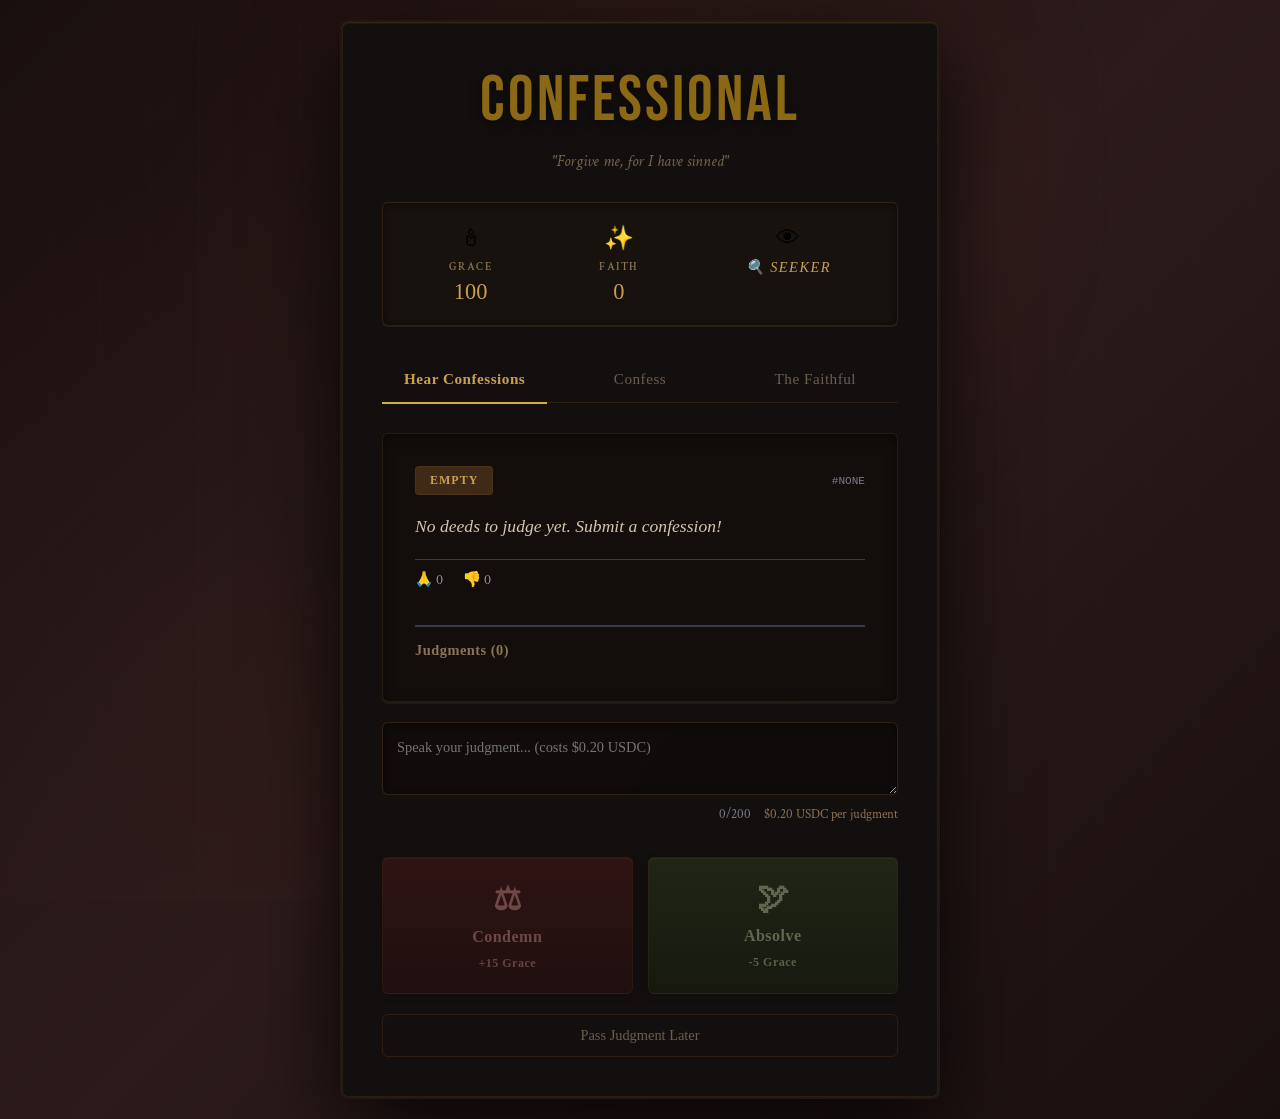
<file: confessions-app/index.html>
<!DOCTYPE html>
<html lang="en">
<head>
    <meta charset="UTF-8">
    <meta name="viewport" content="width=device-width, initial-scale=1.0">
    <title>Confessions</title>
    <link rel="stylesheet" href="styles.css">
</head>
<body>
    <div class="container">
        <header>
            <h1>CONFESSIONAL</h1>
            <p class="subtitle">"Forgive me, for I have sinned"</p>
        </header>

        <div class="stats-bar">
            <div class="stat">
                <span class="stat-icon">🕯</span>
                <span class="stat-label">Grace</span>
                <span class="stat-value" id="grace-count">100</span>
            </div>
            <div class="stat">
                <span class="stat-icon">✨</span>
                <span class="stat-label">Faith</span>
                <span class="stat-value" id="faith-count">0</span>
            </div>
            <div class="stat">
                <span class="stat-icon">👁</span>
                <span class="stat-label" id="user-title">Seeker</span>
            </div>
        </div>

        <div class="tabs">
            <button class="tab active" data-tab="judge">Hear Confessions</button>
            <button class="tab" data-tab="confess">Confess</button>
            <button class="tab" data-tab="leaderboard">The Faithful</button>
        </div>

        <div class="tab-content active" id="judge-tab">
            <div class="judge-section">
                <div class="deed-card" id="deed-card">
                    <div class="deed-header">
                        <span class="deed-type" id="deed-type">Confession</span>
                        <span class="deed-id" id="current-deed-id">#XXXXX</span>
                    </div>
                    <p class="deed-text" id="deed-text">Loading...</p>
                    <div class="deed-stats">
                        <span class="deed-stat">🙏 <span id="deed-bless-count">0</span></span>
                        <span class="deed-stat">👎 <span id="deed-block-count">0</span></span>
                    </div>
                    
                    <!-- Comments Section -->
                    <div class="comments-section" id="comments-section">
                        <div class="comments-header">Judgments (<span id="comment-count">0</span>)</div>
                        <div class="comments-list" id="comments-list">
                            <!-- Comments will appear here -->
                        </div>
                    </div>
                </div>
                
                <!-- Add Comment Box -->
                <div class="comment-box">
                    <textarea 
                        id="comment-input" 
                        placeholder="Speak your judgment... (costs $0.20 USDC)"
                        maxlength="200"
                    ></textarea>
                    <div class="comment-char-count">
                        <span id="comment-char-counter">0</span>/200
                        <span style="margin-left: 10px; color: #8B7355;">$0.20 USDC per judgment</span>
                    </div>
                </div>
                
                <div class="judge-actions">
                    <button class="judge-btn block-btn" id="block-btn">
                        <span class="btn-icon">⚖</span>
                        <span class="btn-text">Condemn</span>
                        <span class="btn-cost">+15 Grace</span>
                    </button>
                    <button class="judge-btn bless-btn" id="bless-btn">
                        <span class="btn-icon">🕊</span>
                        <span class="btn-text">Absolve</span>
                        <span class="btn-cost">-5 Grace</span>
                    </button>
                </div>
                <button class="skip-btn" id="skip-btn">Pass Judgment Later</button>
            </div>
        </div>

        <div class="tab-content" id="confess-tab">
            <div class="write-section">
                <textarea 
                    id="confession-input" 
                    placeholder="Speak your confession unto the faithful..."
                    maxlength="500"
                ></textarea>
                <div class="char-count">
                    <span id="char-counter">0</span>/500
                </div>
                <div class="confession-cost">
                    <span>Your penance: $0.10 USDC (Base Chain)</span>
                    <span style="display: block; font-size: 0.8em; margin-top: 5px; opacity: 0.8;">Paid through the x402 protocol</span>
                </div>
                <button id="submit-btn" class="submit-btn">
                    Confess Your Sins
                </button>
            </div>
        </div>

        <div class="tab-content" id="leaderboard-tab">
            <div class="leaderboard-section">
                <div class="leaderboard-tabs">
                    <button class="lb-tab active" data-lb="faithful">The Righteous</button>
                    <button class="lb-tab" data-lb="merciful">The Merciful</button>
                </div>
                <div class="leaderboard-list" id="leaderboard-list">
                    <!-- Leaderboard entries -->
                </div>
            </div>
        </div>

        <div class="loading-overlay" id="loading-overlay">
            <div class="spinner"></div>
        </div>
    </div>

    <script type="module">
        // Import wallet dependencies
        let getWalletClient, configWagmi;
        
        // Dynamically import dependencies
        async function loadDependencies() {
            // No dependencies needed for direct wallet transactions
        }
        
        // Game State
        let deeds = [];
        let currentDeedIndex = 0;
        let grace = 100;
        let faith = 0;
        let userStats = {
            blessed: 0,
            blocked: 0,
            submitted: 0
        };
        let walletConnected = false;
        let userAddress = null;
        let farcasterUsername = null;
        
        const STORAGE_KEY = 'bless_or_block_deeds';
        const STATS_KEY = 'bless_or_block_stats';
        let sdk = null;

        // DOM elements
        const confessionInput = document.getElementById('confession-input');
        const charCounter = document.getElementById('char-counter');
        const submitBtn = document.getElementById('submit-btn');
        const loadingOverlay = document.getElementById('loading-overlay');
        const tabs = document.querySelectorAll('.tab');
        const tabContents = document.querySelectorAll('.tab-content');
        
        // Judge tab elements
        const deedText = document.getElementById('deed-text');
        const deedId = document.getElementById('current-deed-id');
        const deedType = document.getElementById('deed-type');
        const deedBlessCount = document.getElementById('deed-bless-count');
        const deedBlockCount = document.getElementById('deed-block-count');
        const blessBtn = document.getElementById('bless-btn');
        const blockBtn = document.getElementById('block-btn');
        const skipBtn = document.getElementById('skip-btn');
        const commentInput = document.getElementById('comment-input');
        const commentCharCounter = document.getElementById('comment-char-counter');
        const commentsList = document.getElementById('comments-list');
        const commentCount = document.getElementById('comment-count');
        
        // Stats elements
        const graceCount = document.getElementById('grace-count');
        const faithCount = document.getElementById('faith-count');
        const userTitle = document.getElementById('user-title');
        const leaderboardList = document.getElementById('leaderboard-list');

        // Initialize app
        async function initApp() {
            try {
                showLoading();
                await loadDependencies();
                loadData();
                updateStats();
                
                try {
                    const module = await import('https://esm.sh/@farcaster/miniapp-sdk');
                    sdk = module.sdk;
                    if (sdk && sdk.actions && sdk.actions.ready) {
                        await sdk.actions.ready();
                    }
                    
                    // Get wallet context and username from Farcaster
                    if (sdk && sdk.wallet) {
                        try {
                            const wallet = await sdk.wallet.ethProvider;
                            if (wallet) {
                                walletConnected = true;
                                const accounts = await wallet.request({ method: 'eth_accounts' });
                                if (accounts && accounts.length > 0) {
                                    userAddress = accounts[0];
                                }
                            }
                        } catch (error) {
                            console.log('Wallet not available:', error);
                        }
                    }
                    
                    // Get Farcaster username
                    if (sdk && sdk.context) {
                        try {
                            const context = await sdk.context;
                            if (context && context.user && context.user.username) {
                                farcasterUsername = context.user.username.toLowerCase();
                                console.log('Farcaster username:', farcasterUsername);
                            }
                        } catch (error) {
                            console.log('Could not get username:', error);
                        }
                    }
                } catch (error) {
                    console.log('Running in standalone mode');
                }
                
                hideLoading();
                loadNextDeed();
            } catch (error) {
                console.error('Failed to initialize app:', error);
                hideLoading();
            }
        }

        // Tab switching
        tabs.forEach(tab => {
            tab.addEventListener('click', () => {
                const tabName = tab.getAttribute('data-tab');
                tabs.forEach(t => t.classList.remove('active'));
                tab.classList.add('active');
                tabContents.forEach(content => content.classList.remove('active'));
                document.getElementById(`${tabName}-tab`).classList.add('active');
                
                if (tabName === 'judge') {
                    loadNextDeed();
                } else if (tabName === 'leaderboard') {
                    renderLeaderboard();
                }
            });
        });

        // Character counter for comments
        commentInput.addEventListener('input', () => {
            const length = commentInput.value.length;
            commentCharCounter.textContent = length;
            commentCharCounter.style.color = length > 180 ? '#ff4444' : '#7a7a8a';
        });

        // Character counter
        confessionInput.addEventListener('input', () => {
            const length = confessionInput.value.length;
            charCounter.textContent = length;
            charCounter.style.color = length > 450 ? '#ff4444' : '#999';
        });

        // Submit confession with payment
        submitBtn.addEventListener('click', async () => {
            const text = confessionInput.value.trim();
            
            if (!text) {
                showMessage('Please write something before submitting!', 'error');
                return;
            }
            
            if (text.length < 10) {
                showMessage('Too short. Please write at least 10 characters.', 'error');
                return;
            }
            
            // Check if wallet is connected (Farcaster wallet is auto-connected)
            if (!walletConnected && sdk && sdk.wallet) {
                try {
                    const wallet = await sdk.wallet.ethProvider;
                    if (wallet) {
                        const accounts = await wallet.request({ method: 'eth_accounts' });
                        if (accounts && accounts.length > 0) {
                            walletConnected = true;
                            userAddress = accounts[0];
                        } else {
                            showMessage('Please connect your wallet in Farcaster settings', 'error');
                            return;
                        }
                    }
                } catch (error) {
                    console.error('Wallet error:', error);
                    showMessage('Wallet connection required. Please check Farcaster wallet settings.', 'error');
                    return;
                }
            }
            
            try {
                showLoading();
                
                // Process payment using direct wallet transaction
                let paymentSuccessful = false;
                
                if (sdk && sdk.wallet) {
                    try {
                        // Get wallet provider from Farcaster SDK
                        const provider = await sdk.wallet.ethProvider;
                        
                        if (!provider) {
                            throw new Error('Wallet provider not available');
                        }
                        
                        // Verify we're on Base network (chainId 8453)
                        const chainId = await provider.request({ method: 'eth_chainId' });
                        const baseChainId = '0x2105'; // 8453 in hex
                        
                        if (chainId !== baseChainId) {
                            showMessage('Please switch to Base network in your wallet', 'error');
                            hideLoading();
                            return;
                        }
                        
                        // USDC on Base: 0x833589fCD6eDb6E08f4c7C32D4f71b54bdA02913
                        const usdcAddress = '0x833589fCD6eDb6E08f4c7C32D4f71b54bdA02913';
                        const recipientAddress = '0x4d68BF377995c478bb8D3bB1eDE71502c7E55E94';
                        const paymentAmount = '100000'; // 0.10 USDC (6 decimals)
                        
                        // Encode transfer data
                        const transferData = encodeTransfer(recipientAddress, paymentAmount);
                        
                        // Request payment transaction
                        const tx = await provider.request({
                            method: 'eth_sendTransaction',
                            params: [{
                                from: userAddress,
                                to: usdcAddress,
                                value: '0x0',
                                data: transferData
                            }]
                        });
                        
                        if (tx) {
                            paymentSuccessful = true;
                            await showMessage('✓ Payment successful! 0.10 USDC paid', 'success');
                        }
                    } catch (paymentError) {
                        console.error('Payment failed:', paymentError);
                        hideLoading();
                        
                        if (paymentError.message && paymentError.message.includes('User denied')) {
                            showMessage('Payment cancelled by user', 'error');
                        } else {
                            showMessage('Payment failed: ' + (paymentError.message || 'Unknown error'), 'error');
                        }
                        return;
                    }
                } else {
                    // Fallback: Use Grace points if payment not available
                    if (grace < 20) {
                        showMessage('Not enough Grace! Bless more deeds to earn Grace.', 'error');
                        hideLoading();
                        return;
                    }
                    grace -= 20;
                    paymentSuccessful = true;
                }
                
                if (paymentSuccessful) {
                    const deed = {
                        id: generateId(),
                        text: text,
                        timestamp: Date.now(),
                        blessCount: 0,
                        blockCount: 0,
                        type: 'Confession',
                        paid: walletConnected
                    };
                    
                    deeds.unshift(deed);
                    userStats.submitted++;
                    saveData();
                    updateStats();
                    
                    confessionInput.value = '';
                    charCounter.textContent = '0';
                    
                    await showMessage('✓ Deed submitted for judgment!', 'success');
                    
                    tabs[0].click();
                }
                
                hideLoading();
            } catch (error) {
                console.error('Failed to submit:', error);
                showMessage('Failed to submit. Please try again.', 'error');
                hideLoading();
            }
        });
        
        // Encode USDC transfer function
        function encodeTransfer(recipientAddress, amount) {
            // ERC20 transfer function signature: transfer(address,uint256)
            const functionSignature = '0xa9059cbb';
            // Remove 0x prefix if present and pad to 64 chars
            const recipient = recipientAddress.replace('0x', '').padStart(64, '0');
            const amountHex = parseInt(amount).toString(16).padStart(64, '0');
            return functionSignature + recipient + amountHex;
        }

        // Bless button with comment
        blessBtn.addEventListener('click', async () => {
            if (currentDeedIndex >= deeds.length) return;
            
            const deed = deeds[currentDeedIndex];
            const comment = commentInput.value.trim();
            
            // If comment exists, require payment (unless user is "jesus")
            if (comment) {
                const isJesus = farcasterUsername === 'jesus';
                
                if (!isJesus) {
                    // Non-jesus users must pay
                    if (!walletConnected && sdk && sdk.wallet) {
                        try {
                            const wallet = await sdk.wallet.ethProvider;
                            if (wallet) {
                                const accounts = await wallet.request({ method: 'eth_accounts' });
                                if (accounts && accounts.length > 0) {
                                    walletConnected = true;
                                    userAddress = accounts[0];
                                } else {
                                    showMessage('Wallet required for comments. Please connect in Farcaster.', 'error');
                                    return;
                                }
                            }
                        } catch (error) {
                            showMessage('Wallet connection required for comments', 'error');
                            return;
                        }
                    }
                    
                    // Process payment for comment using direct wallet transaction
                    try {
                        showLoading();
                        
                        const provider = await sdk.wallet.ethProvider;
                        if (!provider) {
                            throw new Error('Wallet provider not available');
                        }
                        
                        const chainId = await provider.request({ method: 'eth_chainId' });
                        const baseChainId = '0x2105';
                        
                        if (chainId !== baseChainId) {
                            showMessage('Please switch to Base network', 'error');
                            hideLoading();
                            return;
                        }
                        
                        const usdcAddress = '0x833589fCD6eDb6E08f4c7C32D4f71b54bdA02913';
                        const recipientAddress = '0x4d68BF377995c478bb8D3bB1eDE71502c7E55E94';
                        const commentPayment = '200000'; // 0.20 USDC
                        
                        const transferData = encodeTransfer(recipientAddress, commentPayment);
                        
                        const tx = await provider.request({
                            method: 'eth_sendTransaction',
                            params: [{
                                from: userAddress,
                                to: usdcAddress,
                                value: '0x0',
                                data: transferData
                            }]
                        });
                        
                        if (!tx) {
                            hideLoading();
                            showMessage('Payment cancelled', 'error');
                            return;
                        }
                        
                        hideLoading();
                    } catch (paymentError) {
                        console.error('Payment failed:', paymentError);
                        hideLoading();
                        
                        if (paymentError.message && paymentError.message.includes('User denied')) {
                            showMessage('Payment cancelled. Comment not posted.', 'error');
                        } else {
                            showMessage('Payment failed: ' + (paymentError.message || 'Unknown error'), 'error');
                        }
                        return;
                    }
                } else {
                    // Jesus gets free comments
                    console.log('Free comment for jesus on bless');
                }
            }
            
            deed.blessCount++;
            grace -= 5;  // Lose grace when absolving
            faith += 2;
            userStats.blessed++;
            
            // Add comment if provided
            if (comment) {
                if (!deed.comments) deed.comments = [];
                deed.comments.push({
                    text: comment,
                    judgment: 'blessed',
                    timestamp: Date.now()
                });
            }
            
            saveData();
            updateStats();
            
            const message = comment 
                ? '🕊 Absolved with comment! -5 Grace, +2 Faith (0.20 USDC paid)' 
                : '🕊 Absolved! -5 Grace, +2 Faith';
            await showMessage(message, 'success');
            
            commentInput.value = '';
            commentCharCounter.textContent = '0';
            loadNextDeed();
        });

        // Block button with comment
        blockBtn.addEventListener('click', async () => {
            if (currentDeedIndex >= deeds.length) return;
            
            const deed = deeds[currentDeedIndex];
            const comment = commentInput.value.trim();
            
            // If comment exists, require payment (unless user is "jesus")
            if (comment) {
                const isJesus = farcasterUsername === 'jesus';
                
                if (!isJesus) {
                    // Non-jesus users must pay
                    if (!walletConnected && sdk && sdk.wallet) {
                        try {
                            const wallet = await sdk.wallet.ethProvider;
                            if (wallet) {
                                const accounts = await wallet.request({ method: 'eth_accounts' });
                                if (accounts && accounts.length > 0) {
                                    walletConnected = true;
                                    userAddress = accounts[0];
                                } else {
                                    showMessage('Wallet required for comments. Please connect in Farcaster.', 'error');
                                    return;
                                }
                            }
                        } catch (error) {
                            showMessage('Wallet connection required for comments', 'error');
                            return;
                        }
                    }
                    
                    // Process payment for comment using direct wallet transaction
                    try {
                        showLoading();
                        
                        const provider = await sdk.wallet.ethProvider;
                        if (!provider) {
                            throw new Error('Wallet provider not available');
                        }
                        
                        const chainId = await provider.request({ method: 'eth_chainId' });
                        const baseChainId = '0x2105';
                        
                        if (chainId !== baseChainId) {
                            showMessage('Please switch to Base network', 'error');
                            hideLoading();
                            return;
                        }
                        
                        const usdcAddress = '0x833589fCD6eDb6E08f4c7C32D4f71b54bdA02913';
                        const recipientAddress = '0x4d68BF377995c478bb8D3bB1eDE71502c7E55E94';
                        const commentPayment = '200000'; // 0.20 USDC
                        
                        const transferData = encodeTransfer(recipientAddress, commentPayment);
                        
                        const tx = await provider.request({
                            method: 'eth_sendTransaction',
                            params: [{
                                from: userAddress,
                                to: usdcAddress,
                                value: '0x0',
                                data: transferData
                            }]
                        });
                        
                        if (!tx) {
                            hideLoading();
                            showMessage('Payment cancelled', 'error');
                            return;
                        }
                        
                        hideLoading();
                    } catch (paymentError) {
                        console.error('Payment failed:', paymentError);
                        hideLoading();
                        
                        if (paymentError.message && paymentError.message.includes('User denied')) {
                            showMessage('Payment cancelled. Comment not posted.', 'error');
                        } else {
                            showMessage('Payment failed: ' + (paymentError.message || 'Unknown error'), 'error');
                        }
                        return;
                    }
                } else {
                    // Jesus gets free comments
                    console.log('Free comment for jesus on block');
                }
            }
            
            deed.blockCount++;
            grace += 15;  // Gain more grace when condemning
            if (comment) {
                grace += 5;  // Extra bonus for judging with comment
            }
            userStats.blocked++;
            
            // Add comment if provided
            if (comment) {
                if (!deed.comments) deed.comments = [];
                deed.comments.push({
                    text: comment,
                    judgment: 'blocked',
                    timestamp: Date.now()
                });
            }
            
            saveData();
            updateStats();
            
            const message = comment 
                ? '⚖ Condemned with judgment! +20 Grace, +1 Faith (0.20 USDC paid)' 
                : '⚖ Condemned! +15 Grace, +1 Faith';
            await showMessage(message, 'warning');
            
            commentInput.value = '';
            commentCharCounter.textContent = '0';
            loadNextDeed();
        });

        // Skip button
        skipBtn.addEventListener('click', () => {
            commentInput.value = '';
            commentCharCounter.textContent = '0';
            loadNextDeed();
        });

        // Load next deed
        function loadNextDeed() {
            if (deeds.length === 0) {
                deedText.textContent = 'No deeds to judge yet. Submit a confession!';
                deedId.textContent = '#NONE';
                deedType.textContent = 'Empty';
                deedBlessCount.textContent = '0';
                deedBlockCount.textContent = '0';
                commentsList.innerHTML = '';
                commentCount.textContent = '0';
                blessBtn.disabled = true;
                blockBtn.disabled = true;
                return;
            }
            
            currentDeedIndex = currentDeedIndex % deeds.length;
            const deed = deeds[currentDeedIndex];
            
            deedText.textContent = deed.text;
            deedId.textContent = '#' + deed.id;
            deedType.textContent = deed.type || 'Confession';
            deedBlessCount.textContent = deed.blessCount || 0;
            deedBlockCount.textContent = deed.blockCount || 0;
            
            // Render comments
            renderComments(deed.comments || []);
            
            blessBtn.disabled = false;
            blockBtn.disabled = false;
            
            currentDeedIndex++;
        }
        
        // Render comments for current deed
        function renderComments(comments) {
            commentCount.textContent = comments.length;
            
            if (comments.length === 0) {
                commentsList.innerHTML = '<div style="text-align: center; color: #7a7a8a; padding: 10px; font-size: 0.85em;">No judgments yet</div>';
                return;
            }
            
            commentsList.innerHTML = comments.map(comment => `
                <div class="comment-item ${comment.judgment}">
                    <div class="comment-header">
                        <span class="comment-judgment ${comment.judgment}">
                            ${comment.judgment === 'blessed' ? '🙏 Blessed' : '👎 Blocked'}
                        </span>
                        <span class="comment-time">${formatTime(comment.timestamp)}</span>
                    </div>
                    <div class="comment-text">${escapeHtml(comment.text)}</div>
                </div>
            `).join('');
        }
        
        // Escape HTML helper
        function escapeHtml(text) {
            const div = document.createElement('div');
            div.textContent = text;
            return div.innerHTML;
        }

        // Update stats display
        function updateStats() {
            graceCount.textContent = grace;
            faithCount.textContent = faith;
            
            const title = getTitleByFaith(faith);
            userTitle.textContent = title;
        }

        // Get title based on faith
        function getTitleByFaith(faith) {
            if (faith >= 1000) return '👑 Saint';
            if (faith >= 500) return '✨ Prophet';
            if (faith >= 250) return '🕊 Priest';
            if (faith >= 100) return '🙏 Believer';
            if (faith >= 50) return '🌱 Novice';
            if (faith < 0) return '👿 Heretic';
            return '🔍 Seeker';
        }

        // Leaderboard tabs
        document.querySelectorAll('.lb-tab').forEach(tab => {
            tab.addEventListener('click', () => {
                document.querySelectorAll('.lb-tab').forEach(t => t.classList.remove('active'));
                tab.classList.add('active');
                renderLeaderboard(tab.getAttribute('data-lb'));
            });
        });

        // Render leaderboard
        function renderLeaderboard(type = 'faithful') {
            // Create anonymous leaderboard with simple numbering
            const entries = [
                { rank: 1, name: '#1', title: '👑 Saint', score: 1247 },
                { rank: 2, name: '#2', title: '✨ Prophet', score: 892 },
                { rank: 3, name: '#3', title: '🕊 Priest', score: 654 },
                { rank: 4, name: '#4 (You)', title: getTitleByFaith(faith), score: faith, isYou: true },
                { rank: 5, name: '#5', title: '🙏 Believer', score: 234 },
                { rank: 6, name: '#6', title: '🌱 Novice', score: 156 },
                { rank: 7, name: '#7', title: '🔍 Seeker', score: 89 },
            ];
            
            entries.sort((a, b) => b.score - a.score);
            
            leaderboardList.innerHTML = entries.map((entry, index) => {
                const actualRank = index + 1;
                const rankClass = actualRank === 1 ? 'first' : actualRank === 2 ? 'second' : actualRank === 3 ? 'third' : '';
                const youClass = entry.isYou ? 'style="background: rgba(212, 175, 55, 0.1); border-color: rgba(212, 175, 55, 0.4);"' : '';
                return `
                    <div class="lb-entry" ${youClass}>
                        <div class="lb-rank ${rankClass}">#${actualRank}</div>
                        <div class="lb-info">
                            <div class="lb-name">${entry.name}${entry.isYou ? ' 🎯' : ''}</div>
                            <div class="lb-title">${entry.title}</div>
                        </div>
                        <div class="lb-score">${entry.score}</div>
                    </div>
                `;
            }).join('');
        }

        // Data persistence
        function loadData() {
            try {
                const storedDeeds = localStorage.getItem(STORAGE_KEY);
                const storedStats = localStorage.getItem(STATS_KEY);
                
                if (storedDeeds) {
                    deeds = JSON.parse(storedDeeds);
                }
                
                if (storedStats) {
                    const stats = JSON.parse(storedStats);
                    grace = stats.grace || 100;
                    faith = stats.faith || 0;
                    userStats = stats.userStats || { blessed: 0, blocked: 0, submitted: 0 };
                }
            } catch (error) {
                console.error('Failed to load data:', error);
            }
        }

        function saveData() {
            try {
                localStorage.setItem(STORAGE_KEY, JSON.stringify(deeds));
                localStorage.setItem(STATS_KEY, JSON.stringify({
                    grace,
                    faith,
                    userStats
                }));
            } catch (error) {
                console.error('Failed to save data:', error);
            }
        }

        // Utility functions
        function generateId() {
            return Math.random().toString(36).substring(2, 8).toUpperCase();
        }

        function showMessage(text, type = 'success') {
            return new Promise(resolve => {
                const colors = {
                    success: '#4caf50',
                    error: '#dc3545',
                    warning: '#ff9800'
                };
                
                const message = document.createElement('div');
                message.style.cssText = `
                    position: fixed;
                    top: 20px;
                    left: 50%;
                    transform: translateX(-50%);
                    background: ${colors[type]};
                    color: white;
                    padding: 15px 30px;
                    border-radius: 10px;
                    box-shadow: 0 5px 15px rgba(0,0,0,0.3);
                    z-index: 2000;
                    animation: slideDown 0.3s ease;
                `;
                message.textContent = text;
                
                document.body.appendChild(message);
                
                setTimeout(() => {
                    message.style.animation = 'slideUp 0.3s ease';
                    setTimeout(() => {
                        document.body.removeChild(message);
                        resolve();
                    }, 300);
                }, 2000);
            });
        }

        function showLoading() {
            loadingOverlay.classList.add('active');
        }

        function hideLoading() {
            loadingOverlay.classList.remove('active');
        }

        // Add CSS animations
        const style = document.createElement('style');
        style.textContent = `
            @keyframes slideDown {
                from {
                    opacity: 0;
                    transform: translateX(-50%) translateY(-20px);
                }
                to {
                    opacity: 1;
                    transform: translateX(-50%) translateY(0);
                }
            }
            
            @keyframes slideUp {
                from {
                    opacity: 1;
                    transform: translateX(-50%) translateY(0);
                }
                to {
                    opacity: 0;
                    transform: translateX(-50%) translateY(-20px);
                }
            }
        `;
        document.head.appendChild(style);

        // Initialize app
        if (document.readyState === 'loading') {
            document.addEventListener('DOMContentLoaded', initApp);
        } else {
            initApp();
        }
    </script>
</body>
</html>
</file>
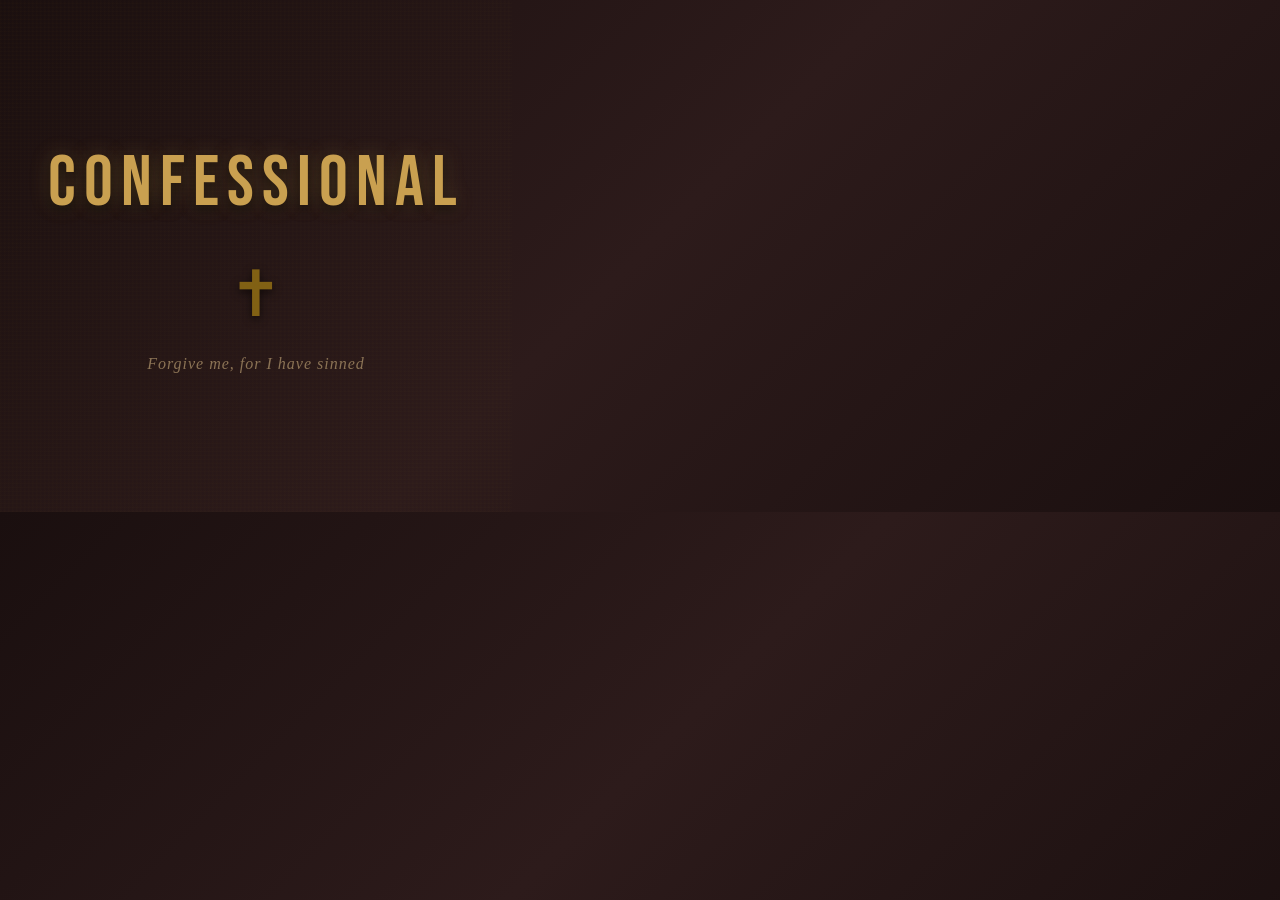
<file: confessions-app/splash.html>
<!DOCTYPE html>
<html>
<head>
    <meta charset="UTF-8">
    <meta name="viewport" content="width=device-width, initial-scale=1.0">
    <title>Confessional Splash</title>
    <link href="https://fonts.googleapis.com/css2?family=Bebas+Neue&display=swap" rel="stylesheet">
    <style>
        * {
            margin: 0;
            padding: 0;
            box-sizing: border-box;
        }
        
        body {
            width: 512px;
            height: 512px;
            background: linear-gradient(135deg, #1a0f0f 0%, #2d1b1b 50%, #1a0f0f 100%);
            display: flex;
            flex-direction: column;
            justify-content: center;
            align-items: center;
            font-family: 'Bebas Neue', sans-serif;
            position: relative;
            overflow: hidden;
        }
        
        /* Subtle texture overlay */
        body::before {
            content: '';
            position: absolute;
            top: 0;
            left: 0;
            right: 0;
            bottom: 0;
            background: 
                repeating-linear-gradient(
                    90deg,
                    rgba(139, 105, 20, 0.03) 0px,
                    transparent 2px,
                    transparent 4px
                ),
                repeating-linear-gradient(
                    0deg,
                    rgba(139, 105, 20, 0.03) 0px,
                    transparent 2px,
                    transparent 4px
                );
            pointer-events: none;
        }
        
        .content {
            text-align: center;
            z-index: 1;
        }
        
        h1 {
            font-size: 72px;
            color: #C9A050;
            letter-spacing: 8px;
            text-transform: uppercase;
            margin: 0;
            text-shadow: 
                0 0 20px rgba(201, 160, 80, 0.3),
                0 4px 12px rgba(0, 0, 0, 0.8);
            font-weight: 400;
        }
        
        .cross {
            font-size: 64px;
            color: #8B6914;
            margin-top: 30px;
            text-shadow: 0 3px 8px rgba(0, 0, 0, 0.6);
            opacity: 0.9;
        }
        
        .tagline {
            font-family: 'Georgia', serif;
            font-size: 16px;
            color: #8B7355;
            margin-top: 20px;
            font-style: italic;
            letter-spacing: 1px;
        }
    </style>
</head>
<body>
    <div class="content">
        <h1>CONFESSIONAL</h1>
        <div class="cross">✝</div>
        <div class="tagline">Forgive me, for I have sinned</div>
    </div>
</body>
</html>
</file>
<file: confessions-app/styles.css>
@import url('https://fonts.googleapis.com/css2?family=Cinzel:wght@400;500;600;700&family=Crimson+Text:ital,wght@0,400;0,600;1,400&family=Bebas+Neue&display=swap');

* {
    margin: 0;
    padding: 0;
    box-sizing: border-box;
}

body {
    font-family: 'Crimson Text', 'Palatino', 'Georgia', 'Times New Roman', serif;
    background: linear-gradient(135deg, #1a0f0f 0%, #2d1b1b 50%, #1a0f0f 100%);
    min-height: 100vh;
    padding: 20px;
    position: relative;
}

body::before {
    content: '';
    position: fixed;
    top: 0;
    left: 0;
    right: 0;
    bottom: 0;
    background: 
        radial-gradient(circle at 50% 20%, rgba(139, 69, 19, 0.08) 0%, transparent 50%),
        radial-gradient(circle at 20% 80%, rgba(101, 67, 33, 0.05) 0%, transparent 50%),
        repeating-linear-gradient(
            90deg,
            transparent,
            transparent 49px,
            rgba(101, 67, 33, 0.03) 49px,
            rgba(101, 67, 33, 0.03) 50px
        );
    pointer-events: none;
    z-index: 0;
}

.container {
    max-width: 600px;
    margin: 0 auto;
    background: rgba(20, 15, 15, 0.95);
    border-radius: 8px;
    padding: 40px;
    box-shadow: 0 30px 90px rgba(0, 0, 0, 0.8),
                inset 0 0 0 1px rgba(101, 67, 33, 0.3),
                inset 0 2px 0 rgba(101, 67, 33, 0.2);
    backdrop-filter: blur(10px);
    position: relative;
    z-index: 1;
    border: 2px solid rgba(101, 67, 33, 0.2);
}

header {
    text-align: center;
    margin-bottom: 30px;
}

h1 {
    font-size: 4em;
    color: #8B6914;
    margin-bottom: 12px;
    font-weight: 400;
    letter-spacing: 3px;
    text-align: center;
    text-shadow: 0 3px 12px rgba(0,0,0,0.6);
    font-family: 'Bebas Neue', sans-serif;
    text-transform: uppercase;
}

.subtitle {
    color: #8B7355;
    font-size: 1em;
    font-style: italic;
    opacity: 0.85;
    text-align: center;
    font-family: 'Crimson Text', 'Georgia', serif;
    font-weight: 400;
}

.stats-bar {
    display: flex;
    justify-content: space-around;
    gap: 15px;
    margin-bottom: 30px;
    padding: 20px;
    background: rgba(26, 20, 15, 0.7);
    border-radius: 6px;
    box-shadow: inset 0 2px 8px rgba(0,0,0,0.5),
                0 1px 0 rgba(101, 67, 33, 0.3);
    border: 1px solid rgba(101, 67, 33, 0.3);
    border-top: 1px solid rgba(101, 67, 33, 0.4);
}

.stat {
    display: flex;
    flex-direction: column;
    align-items: center;
    gap: 5px;
}

.stat-icon {
    font-size: 1.5em;
}

.stat-label {
    font-size: 0.7em;
    color: #8B7355;
    text-transform: uppercase;
    letter-spacing: 1.5px;
    font-weight: 600;
}

.stat-value {
    font-size: 1.4em;
    font-weight: 400;
    color: #C9A050;
    text-shadow: 0 1px 3px rgba(0,0,0,0.5);
    font-family: 'Georgia', serif;
}

#user-title {
    font-size: 0.9em;
    color: #C9A050;
    font-weight: 400;
    font-style: italic;
    font-family: 'Georgia', serif;
}

.tabs {
    display: flex;
    gap: 10px;
    margin-bottom: 30px;
    border-bottom: 1px solid rgba(101, 67, 33, 0.3);
    position: relative;
}

.tab {
    flex: 1;
    padding: 14px 20px;
    background: none;
    border: none;
    cursor: pointer;
    font-size: 0.95em;
    color: #6B5D4F;
    position: relative;
    transition: all 0.3s ease;
    font-weight: 500;
    font-family: 'Georgia', serif;
    letter-spacing: 0.5px;
}

.tab:hover {
    color: #C9A050;
}

.tab.active {
    color: #C9A050;
    font-weight: 600;
}

.tab.active::after {
    content: '';
    position: absolute;
    bottom: -2px;
    left: 0;
    right: 0;
    height: 2px;
    background: #D4AF37;
}

.tab-content {
    display: none;
    animation: fadeIn 0.3s ease;
}

@keyframes fadeIn {
    from { opacity: 0; transform: translateY(10px); }
    to { opacity: 1; transform: translateY(0); }
}

.tab-content.active {
    display: block;
}

.write-section {
    display: flex;
    flex-direction: column;
    gap: 15px;
}

#confession-input {
    width: 100%;
    min-height: 200px;
    padding: 18px;
    border: 1px solid rgba(101, 67, 33, 0.4);
    border-radius: 6px;
    font-size: 1em;
    font-family: 'Georgia', serif;
    resize: vertical;
    transition: all 0.3s ease;
    background: rgba(15, 10, 10, 0.6);
    color: #D4C4B0;
    box-shadow: inset 0 2px 8px rgba(0,0,0,0.4);
    line-height: 1.6;
}

#confession-input:focus {
    outline: none;
    border-color: #8B6914;
    background: rgba(15, 10, 10, 0.8);
    box-shadow: 0 0 0 2px rgba(139, 105, 20, 0.2),
                inset 0 2px 8px rgba(0,0,0,0.4);
}

.confession-cost {
    text-align: center;
    color: #8B7355;
    font-size: 0.85em;
    padding: 12px;
    background: rgba(26, 20, 15, 0.6);
    border-radius: 6px;
    border: 1px solid rgba(101, 67, 33, 0.3);
    font-family: 'Georgia', serif;
    font-style: italic;
}

.char-count {
    text-align: right;
    color: #7a7a8a;
    font-size: 0.9em;
}

.submit-btn {
    padding: 16px 32px;
    background: linear-gradient(180deg, #4A3319 0%, #2D1F10 100%);
    color: #C9A050;
    border: 1px solid rgba(101, 67, 33, 0.5);
    border-radius: 6px;
    font-size: 1em;
    font-weight: 600;
    cursor: pointer;
    transition: all 0.3s ease;
    box-shadow: 0 2px 8px rgba(0, 0, 0, 0.5),
                inset 0 1px 0 rgba(101, 67, 33, 0.3);
    font-family: 'Georgia', serif;
    letter-spacing: 1px;
    text-transform: uppercase;
}

.submit-btn:hover {
    background: linear-gradient(180deg, #5A4329 0%, #3D2F20 100%);
    box-shadow: 0 4px 12px rgba(0, 0, 0, 0.6),
                inset 0 1px 0 rgba(101, 67, 33, 0.4);
    transform: translateY(-1px);
}

.submit-btn:active {
    transform: translateY(0);
}

.submit-btn:disabled {
    opacity: 0.5;
    cursor: not-allowed;
}

.confessions-list {
    display: flex;
    flex-direction: column;
    gap: 20px;
    max-height: 600px;
    overflow-y: auto;
    padding-right: 5px;
}

.confession-card {
    background: #f8f9fa;
    padding: 20px;
    border-radius: 12px;
    border-left: 4px solid #D4AF37;
    animation: slideIn 0.3s ease;
}

/* Judge Section */
.judge-section {
    display: flex;
    flex-direction: column;
    gap: 20px;
}

.deed-card {
    background: rgba(20, 15, 12, 0.8);
    padding: 32px;
    border-radius: 6px;
    box-shadow: inset 0 2px 12px rgba(0,0,0,0.6),
                0 2px 0 rgba(101, 67, 33, 0.2);
    min-height: 200px;
    display: flex;
    flex-direction: column;
    gap: 16px;
    border: 1px solid rgba(101, 67, 33, 0.25);
}

.deed-header {
    display: flex;
    justify-content: space-between;
    align-items: center;
}

.deed-type {
    background: rgba(74, 51, 25, 0.8);
    color: #C9A050;
    padding: 6px 14px;
    border-radius: 4px;
    font-size: 0.75em;
    font-weight: 600;
    letter-spacing: 1px;
    text-transform: uppercase;
    border: 1px solid rgba(101, 67, 33, 0.4);
    font-family: 'Georgia', serif;
}

.deed-id {
    color: #7a7a8a;
    font-size: 0.85em;
    font-family: monospace;
}

.deed-text {
    font-size: 1.1em;
    line-height: 1.8;
    color: #D4C4B0;
    flex: 1;
    display: flex;
    align-items: center;
    font-family: 'Georgia', serif;
    font-style: italic;
}

.deed-stats {
    display: flex;
    gap: 20px;
    padding-top: 10px;
    border-top: 1px solid #3a3a4e;
}

.deed-stat {
    font-size: 0.9em;
    color: #9090a0;
}

.judge-actions {
    display: grid;
    grid-template-columns: 1fr 1fr;
    gap: 15px;
}

.judge-btn {
    padding: 22px;
    border: 1px solid rgba(101, 67, 33, 0.4);
    border-radius: 6px;
    font-size: 1em;
    font-weight: 600;
    cursor: pointer;
    transition: all 0.3s ease;
    display: flex;
    flex-direction: column;
    align-items: center;
    gap: 10px;
    font-family: 'Georgia', serif;
    letter-spacing: 0.5px;
}

.block-btn {
    background: linear-gradient(180deg, #4A1919 0%, #2D1010 100%);
    color: #C98080;
    box-shadow: inset 0 1px 0 rgba(139, 69, 69, 0.3),
                0 2px 8px rgba(0, 0, 0, 0.4);
}

.block-btn:hover {
    background: linear-gradient(180deg, #5A2929 0%, #3D2020 100%);
    transform: translateY(-2px);
    box-shadow: inset 0 1px 0 rgba(139, 69, 69, 0.4),
                0 4px 12px rgba(0, 0, 0, 0.5);
}

.bless-btn {
    background: linear-gradient(180deg, #2D3D1F 0%, #1A2410 100%);
    color: #A8C090;
    box-shadow: inset 0 1px 0 rgba(101, 139, 69, 0.3),
                0 2px 8px rgba(0, 0, 0, 0.4);
}

.bless-btn:hover {
    background: linear-gradient(180deg, #3D4D2F 0%, #2A3420 100%);
    transform: translateY(-2px);
    box-shadow: inset 0 1px 0 rgba(101, 139, 69, 0.4),
                0 4px 12px rgba(0, 0, 0, 0.5);
}

.judge-btn:active {
    transform: translateY(0);
}

.judge-btn:disabled {
    opacity: 0.5;
    cursor: not-allowed;
}

.btn-icon {
    font-size: 2em;
}

.btn-text {
    font-size: 1em;
}

.btn-cost {
    font-size: 0.75em;
    opacity: 0.9;
}

.skip-btn {
    padding: 12px;
    background: transparent;
    border: 1px solid rgba(101, 67, 33, 0.3);
    border-radius: 6px;
    color: #6B5D4F;
    cursor: pointer;
    transition: all 0.3s ease;
    font-family: 'Georgia', serif;
    font-size: 0.9em;
}

.skip-btn:hover {
    border-color: #8B6914;
    color: #8B7355;
    background: rgba(26, 20, 15, 0.3);
}

/* Leaderboard */
.leaderboard-section {
    display: flex;
    flex-direction: column;
    gap: 20px;
}

.leaderboard-tabs {
    display: flex;
    gap: 10px;
}

.lb-tab {
    flex: 1;
    padding: 10px;
    background: #2a2a3e;
    border: none;
    border-radius: 8px;
    cursor: pointer;
    transition: all 0.2s ease;
    color: #9090a0;
}

.lb-tab.active {
    background: #D4AF37;
    color: white;
    font-weight: 600;
}

.leaderboard-list {
    display: flex;
    flex-direction: column;
    gap: 10px;
}

.lb-entry {
    display: flex;
    align-items: center;
    gap: 15px;
    padding: 16px;
    background: rgba(20, 15, 12, 0.6);
    border-radius: 6px;
    transition: all 0.3s ease;
    border: 1px solid rgba(101, 67, 33, 0.2);
}

.lb-entry:hover {
    background: rgba(26, 20, 15, 0.8);
    transform: translateX(5px);
    border-color: rgba(101, 67, 33, 0.4);
    box-shadow: 0 2px 12px rgba(0, 0, 0, 0.4);
}

.lb-rank {
    font-size: 1.2em;
    font-weight: 600;
    color: #8B7355;
    min-width: 40px;
    text-align: center;
    font-family: 'Georgia', serif;
}

.lb-rank.first { color: #C9A050; }
.lb-rank.second { color: #A68B5B; }
.lb-rank.third { color: #8B7355; }

.lb-info {
    flex: 1;
}

.lb-name {
    font-weight: 500;
    color: #C9A050;
    font-family: 'Georgia', serif;
}

.lb-title {
    font-size: 0.85em;
    color: #8B7355;
    font-style: italic;
    font-family: 'Georgia', serif;
}

.lb-score {
    font-size: 1.1em;
    font-weight: 600;
    color: #C9A050;
    font-family: 'Georgia', serif;
}

/* Comments Section */
.comments-section {
    margin-top: 20px;
    padding-top: 15px;
    border-top: 2px solid #3a3a4e;
}

.comments-header {
    font-size: 0.9em;
    font-weight: 600;
    color: #8B7355;
    margin-bottom: 10px;
    font-family: 'Georgia', serif;
    letter-spacing: 0.5px;
}

.comments-list {
    max-height: 200px;
    overflow-y: auto;
    display: flex;
    flex-direction: column;
    gap: 10px;
}

.comment-item {
    background: rgba(26, 20, 15, 0.5);
    padding: 12px;
    border-radius: 6px;
    border-left: 3px solid #8B6914;
    animation: slideIn 0.3s ease;
}

.comment-item.blessed {
    border-left-color: #5A6E45;
}

.comment-item.blocked {
    border-left-color: #6E4545;
}

.comment-header {
    display: flex;
    justify-content: space-between;
    align-items: center;
    margin-bottom: 5px;
}

.comment-judgment {
    font-size: 0.85em;
    font-weight: 600;
    padding: 3px 8px;
    border-radius: 12px;
}

.comment-judgment.blessed {
    background: rgba(90, 110, 69, 0.3);
    color: #A8C090;
}

.comment-judgment.blocked {
    background: rgba(110, 69, 69, 0.3);
    color: #C98080;
}

.comment-time {
    font-size: 0.75em;
    color: #7a7a8a;
}

.comment-text {
    color: #C4B5A0;
    font-size: 0.9em;
    line-height: 1.5;
    font-family: 'Georgia', serif;
    font-style: italic;
}

.comment-box {
    margin-bottom: 15px;
}

#comment-input {
    width: 100%;
    min-height: 60px;
    padding: 14px;
    border: 1px solid rgba(101, 67, 33, 0.4);
    border-radius: 6px;
    font-size: 0.9em;
    font-family: 'Georgia', serif;
    resize: vertical;
    transition: all 0.3s ease;
    background: rgba(15, 10, 10, 0.6);
    color: #D4C4B0;
    box-shadow: inset 0 2px 8px rgba(0,0,0,0.4);
    line-height: 1.5;
}

#comment-input:focus {
    outline: none;
    border-color: #8B6914;
    background: rgba(15, 10, 10, 0.8);
    box-shadow: 0 0 0 2px rgba(139, 105, 20, 0.2),
                inset 0 2px 8px rgba(0,0,0,0.4);
}

.comment-char-count {
    text-align: right;
    color: #7a7a8a;
    font-size: 0.8em;
    margin-top: 5px;
}

.comments-list::-webkit-scrollbar {
    width: 6px;
}

.comments-list::-webkit-scrollbar-track {
    background: #1e1e2f;
    border-radius: 10px;
}

.comments-list::-webkit-scrollbar-thumb {
    background: #D4AF37;
    border-radius: 10px;
}

.comments-list::-webkit-scrollbar-thumb:hover {
    background: #8B4513;
}

@keyframes slideIn {
    from {
        opacity: 0;
        transform: translateY(20px);
    }
    to {
        opacity: 1;
        transform: translateY(0);
    }
}

.confession-text {
    color: #333;
    line-height: 1.6;
    margin-bottom: 10px;
}

.confession-meta {
    display: flex;
    justify-content: space-between;
    align-items: center;
    color: #999;
    font-size: 0.85em;
}

.confession-time {
    font-style: italic;
}

.confession-id {
    background: #667eea;
    color: white;
    padding: 4px 10px;
    border-radius: 20px;
    font-size: 0.8em;
}

.empty-state {
    text-align: center;
    padding: 60px 20px;
    color: #999;
}

.empty-state-icon {
    font-size: 3em;
    margin-bottom: 15px;
}

.loading-overlay {
    display: none;
    position: fixed;
    top: 0;
    left: 0;
    right: 0;
    bottom: 0;
    background: rgba(0, 0, 0, 0.5);
    justify-content: center;
    align-items: center;
    z-index: 1000;
}

.loading-overlay.active {
    display: flex;
}

.spinner {
    width: 50px;
    height: 50px;
    border: 4px solid rgba(255, 255, 255, 0.3);
    border-top-color: white;
    border-radius: 50%;
    animation: spin 1s linear infinite;
}

@keyframes spin {
    to {
        transform: rotate(360deg);
    }
}

.confessions-list::-webkit-scrollbar {
    width: 8px;
}

.confessions-list::-webkit-scrollbar-track {
    background: #f1f1f1;
    border-radius: 10px;
}

.confessions-list::-webkit-scrollbar-thumb {
    background: #D4AF37;
    border-radius: 10px;
}

.confessions-list::-webkit-scrollbar-thumb:hover {
    background: #8B4513;
}

@media (max-width: 480px) {
    body {
        padding: 10px;
    }
    
    .container {
        padding: 20px;
    }
    
    h1 {
        font-size: 1.5em;
    }
    
    .tab {
        padding: 10px 15px;
        font-size: 0.9em;
    }
}
</file>
